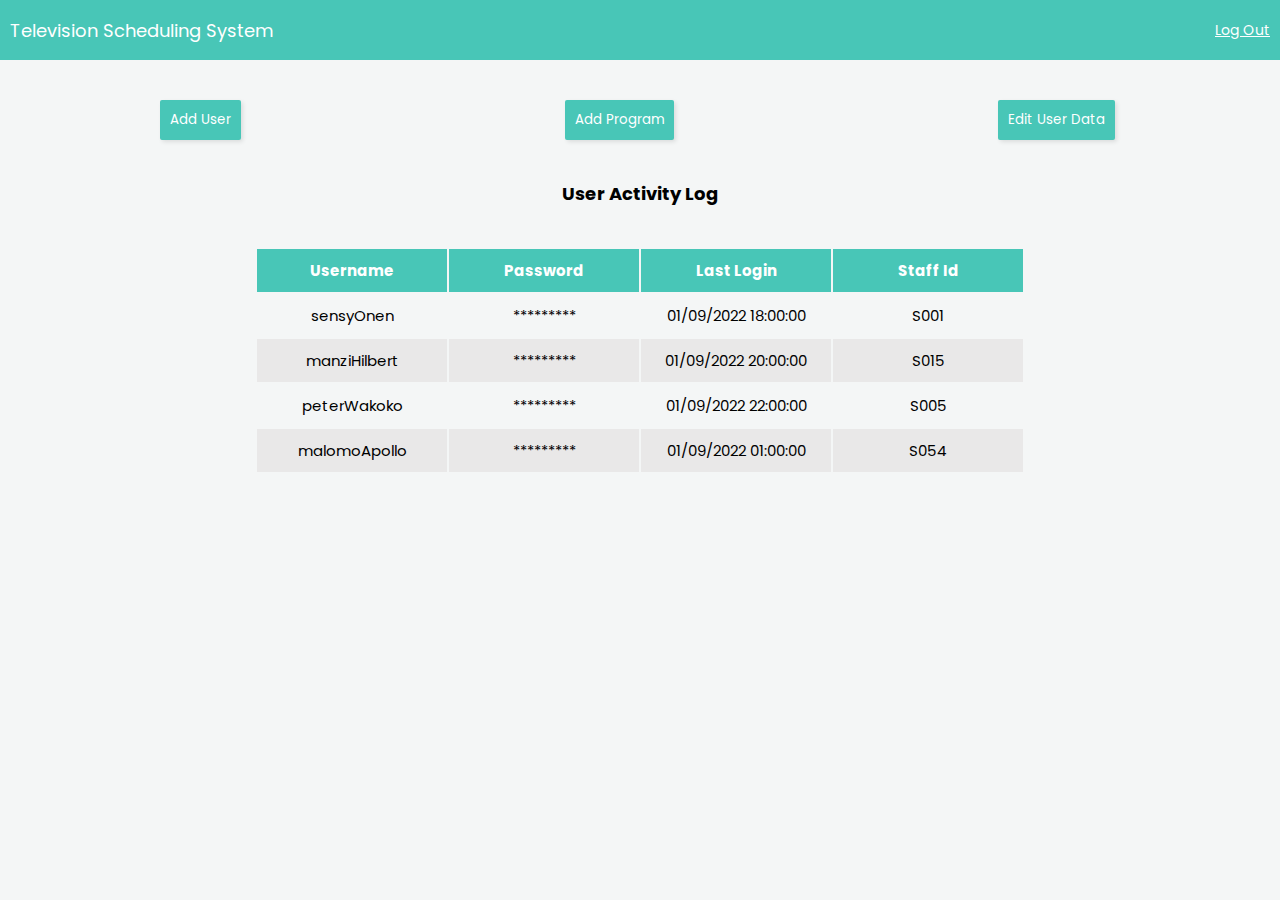
<file: index.html>
<!DOCTYPE html>
<html lang="en">
<head>
    <meta charset="UTF-8">
    <meta http-equiv="X-UA-Compatible" content="IE=edge">
    <meta name="viewport" content="width=device-width, initial-scale=1.0">
    <title>Admin Home Page</title>
    <link href="https://fonts.googleapis.com/css2?family=Poppins:wght@200;400&display=swap" rel="stylesheet">
    <link rel="stylesheet" href="https://cdnjs.cloudflare.com/ajax/libs/font-awesome/6.2.0/css/all.min.css" integrity="sha512-xh6O/CkQoPOWDdYTDqeRdPCVd1SpvCA9XXcUnZS2FmJNp1coAFzvtCN9BmamE+4aHK8yyUHUSCcJHgXloTyT2A==" crossorigin="anonymous" referrerpolicy="no-referrer" />
    <link rel="stylesheet" href="./assets/css/adminIndex.css">
</head>
<body>
    <header>
        <div class="tv_system">Television Scheduling System</div> 
        <div class="logout"><a href="./app/staffLogin.html"><i class="fa-solid fa-arrow-right-from-bracket"></i>Log Out</a></div> 
</header>

<div class="container-1">
    <button type="button">Add User</button>
    <button type="button" id="button2">Add Program</button>
    <button type="button" id="button3">Edit User Data</button>
</div>


<h3>User Activity Log</h3>

<div class="container-2">
    <table>
        <thead>
          <tr class="headings">
            <th>Username</th>
            <th>Password</th>
            <th>Last Login</th>
            <th>Staff Id</th>
    
          </tr>
        </thead>
        <tbody>
          <tr>
            <td  align="center">sensyOnen</td>
            <td  align="center">*********</td>
            <td  align="center">01/09/2022 18:00:00</td>
            <td  align="center">S001</td>
          </tr>
          <tr>
            <td align="center">manziHilbert</td>
            <td align="center">*********</td>
            <td align="center">01/09/2022 20:00:00</td>
            <td align="center">S015</td>
          </tr>
          <tr>
            <td align="center">peterWakoko</td>
            <td align="center">*********</td>
            <td align="center">01/09/2022 22:00:00</td>
            <td align="center">S005</td>
          </tr>
          <tr>
            <td align="center">malomoApollo</td>
            <td align="center">*********</td>
            <td align="center">01/09/2022 01:00:00</td>
            <td align="center">S054</td>
          </tr>
        <div>
        </div>
        </tbody>
      </table>
</div>
</body>
</html>
</file>
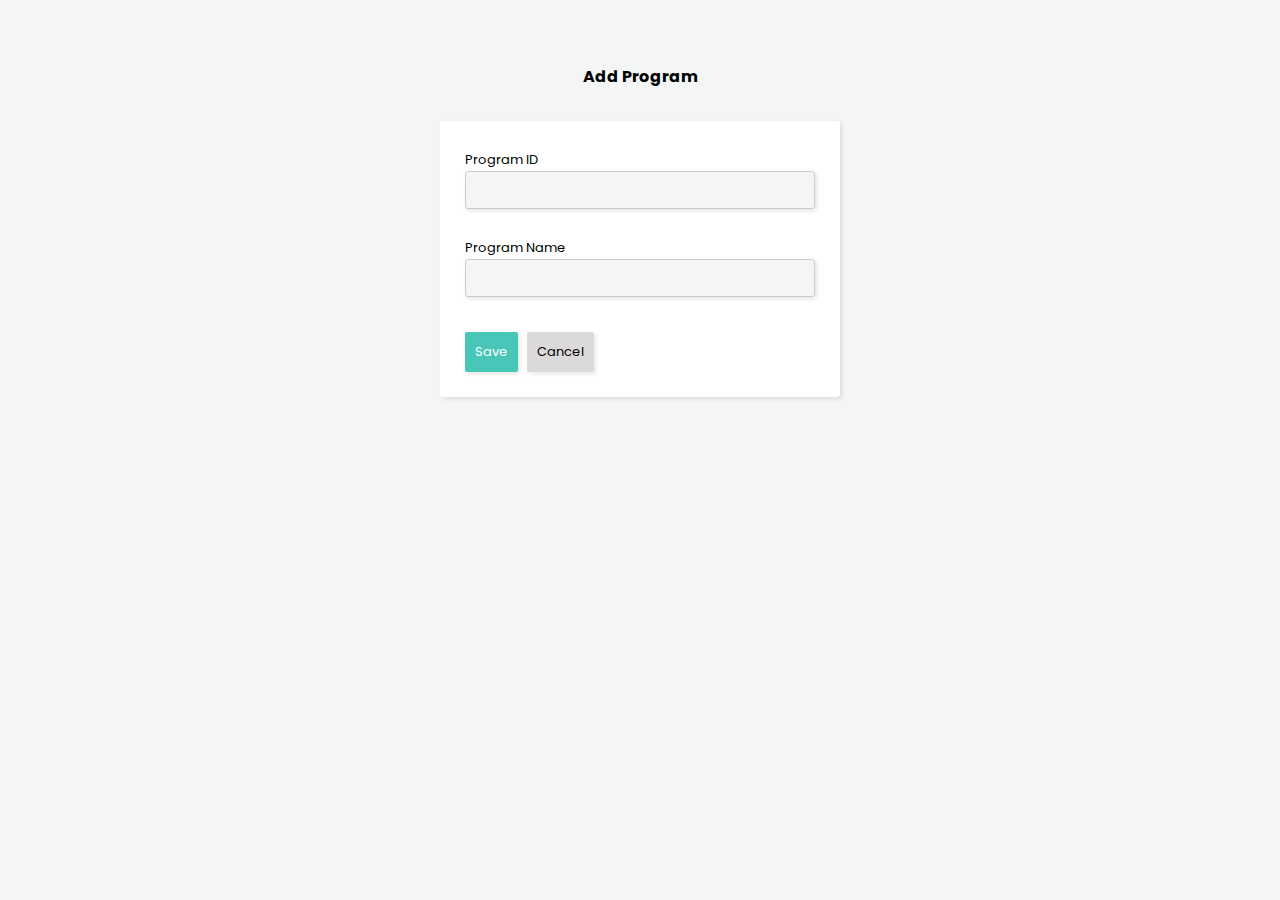
<file: app/addProgram.html>
<!DOCTYPE html>
<html lang="en">
<head>
    <meta charset="UTF-8">
    <meta http-equiv="X-UA-Compatible" content="IE=edge">
    <meta name="viewport" content="width=device-width, initial-scale=1.0">
    <title>Add Program</title>
    <link href="https://fonts.googleapis.com/css2?family=Poppins:wght@200;400&display=swap" rel="stylesheet">
    <link rel="stylesheet" href="https://cdnjs.cloudflare.com/ajax/libs/font-awesome/6.2.0/css/all.min.css" integrity="sha512-xh6O/CkQoPOWDdYTDqeRdPCVd1SpvCA9XXcUnZS2FmJNp1coAFzvtCN9BmamE+4aHK8yyUHUSCcJHgXloTyT2A==" crossorigin="anonymous" referrerpolicy="no-referrer" />
    <link rel="stylesheet" href="../assets/css/addProgram.css">
</head>
<body>
    <header>
        <div class="addProgram">Add Program</div>
    </header>

    <div class="container">
        <form>
            <!-- /**
            *! Program ID input here
            **/-->

            <label for="progId">Program ID</label><br>
            <input type="text" id="progId" onkeyup="validateProgramId()">
            <span id="programId_error"></span>
            <br><br>

             <!-- /**
            *! Program Name input here
            **/-->
            <label for="progName">Program Name</label>
            <input type="text" id="progName" onkeyup="validateProgramName()">
            <span id="programName_error"></span>
            <br><br>

             <!-- /**
            *! Save button here
            **/-->
            <input class="btn-save" type="submit" value="Save" onclick="return validateSave()" >

             <!-- /**
            *! Cancel button input here
            **/-->
            <input class="btn-cancel" id="cancel" type="submit" value="Cancel">
            <br>
            <span id="save_error"></span>
        </form>
    </div>
    <script type="text/javascript" src="../script.js"></script>
</body>
</html>
</file>
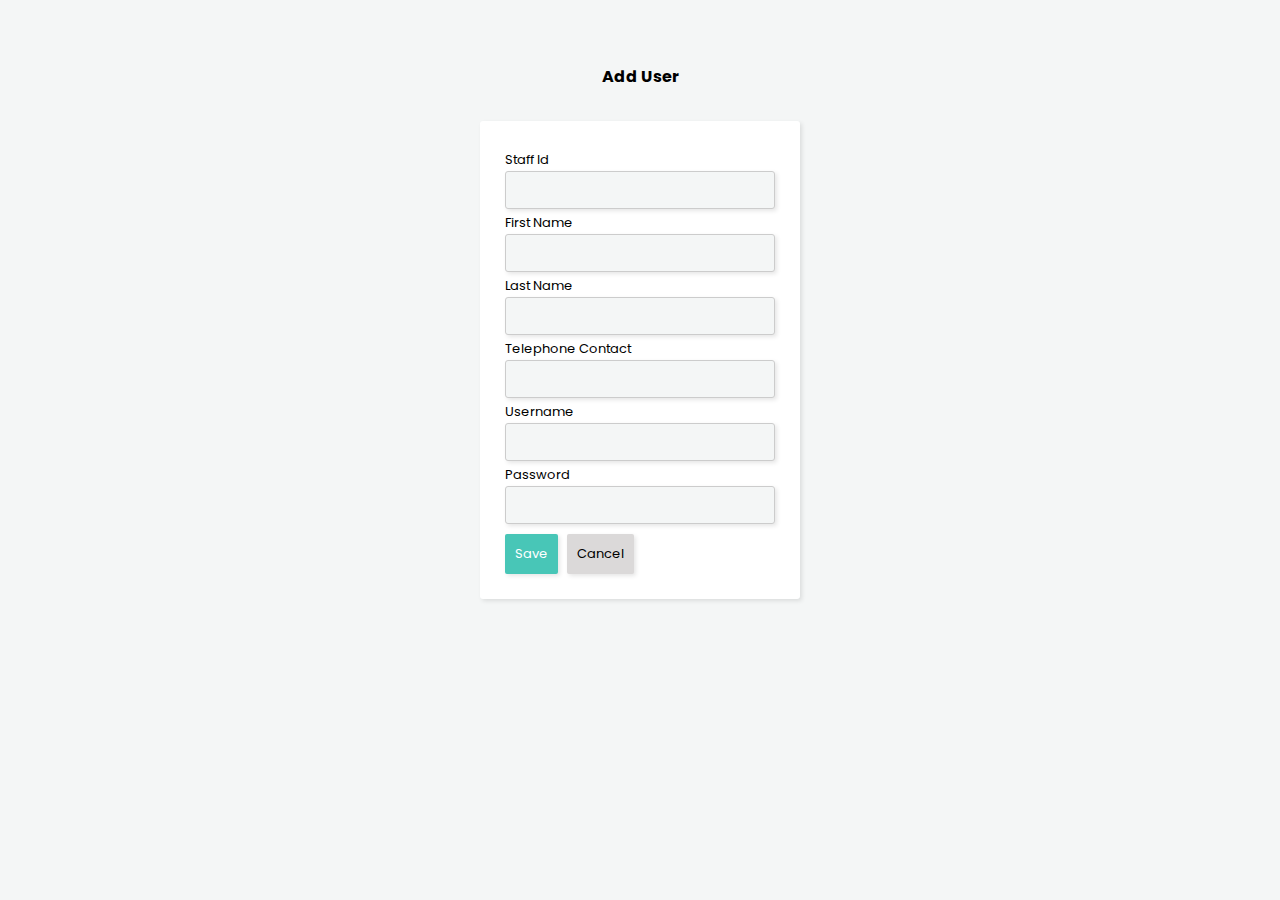
<file: app/addUser.html>
<!DOCTYPE html>
<html lang="en">
<head>
    <meta charset="UTF-8">
    <meta http-equiv="X-UA-Compatible" content="IE=edge">
    <meta name="viewport" content="width=device-width, initial-scale=1.0">
    <link href="https://fonts.googleapis.com/css2?family=Poppins:wght@200;400&display=swap" rel="stylesheet">
    <link rel="stylesheet" href="https://cdnjs.cloudflare.com/ajax/libs/font-awesome/6.2.0/css/all.min.css" integrity="sha512-xh6O/CkQoPOWDdYTDqeRdPCVd1SpvCA9XXcUnZS2FmJNp1coAFzvtCN9BmamE+4aHK8yyUHUSCcJHgXloTyT2A==" crossorigin="anonymous" referrerpolicy="no-referrer" />
    <link rel="stylesheet" href="../assets/css/addUser.css">
    <title>Add User</title>
</head>
<body>
    <header>
        <div class="addUser">Add User</div>
    </header>
    
    <div class="container">
        <form>
            <!-- /**
            *!staffId input here
            **/ -->

            <label for="staffId">Staff Id</label><br>
            <input type="text" id="staffId" onkeyup="validateStaffId()">
            <span id="staffId-error"></span>
            <br>

            <!-- /**
            *!FirstName input here
            **/ -->

            <label for="fName">First Name</label><br>
            <input type="text" id="fName" onkeyup="validate_firstname()">
            <span id="fName-error"></span>
            <br>

            <!-- /**
            *!LastName input here
            **/ -->

            <label for="lName">Last Name</label><br>
            <input type="text" id="lName" onkeyup="validate_lastname()">
            <span id="lName-error"></span>
            <br>

            <!-- /**
            *!Telephone contact input here
            **/ -->

            <label for="phone">Telephone Contact</label><br>
            <input type="tel" id="phone" onkeyup="validate_phone()">
            <span id="phone-error"></span>
            <br>

            <!-- /**
            *!UserName input here
            **/ -->
            <label for="username">Username</label><br>
            <input type="text" id="username" onkeyup="validate_username()">
            <span id="username-error"></span>
            <br>

            <!-- /**
            *!Password input here
            **/ -->
            <label for="password">Password</label><br>
            <input type="password" id="password" onkeyup="validate_password()">
            <span id="password-error"></span>
            <br>
            
            <!-- /**
            *!Save button here
            **/ -->
            <input class="btn-save" type="submit" value="Save" onclick="return validate_save()">
           
            <!-- /**
            *!Cancel button here
            **/ -->
            <input class="btn-cancel" id="cancel" type="submit" value="Cancel">
             <span id="save-error"></span>

        </form>
    </div>
    <script type="text/javascript" src="../script.js"></script>
</body>
</html>
</file>
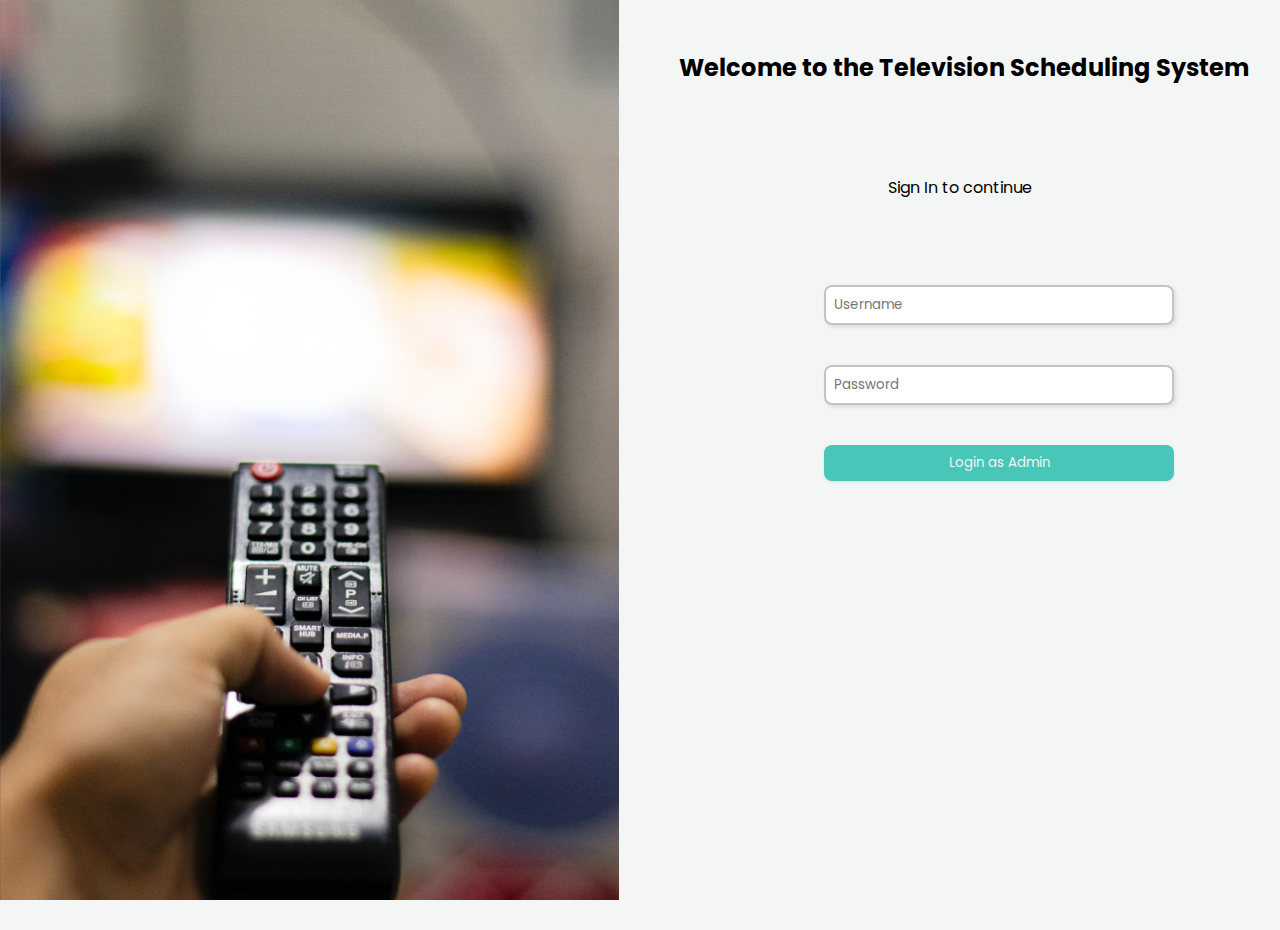
<file: app/adminLogin.html>
<!DOCTYPE html>
<html lang="en">
<head>
    <meta charset="UTF-8">
    <meta http-equiv="X-UA-Compatible" content="IE=edge">
    <meta name="viewport" content="width=device-width, initial-scale=1.0">
    <link href="https://fonts.googleapis.com/css2?family=Poppins:wght@200;400&display=swap" rel="stylesheet">
    <link rel="stylesheet" href="https://cdnjs.cloudflare.com/ajax/libs/font-awesome/6.2.0/css/all.min.css" integrity="sha512-xh6O/CkQoPOWDdYTDqeRdPCVd1SpvCA9XXcUnZS2FmJNp1coAFzvtCN9BmamE+4aHK8yyUHUSCcJHgXloTyT2A==" crossorigin="anonymous" referrerpolicy="no-referrer" />
    <link rel="stylesheet" href="../assets/css/staffAdminLogin.css">
    <title>Admin Login</title>

</head>
<body>
    <div class="container">
        <div class="left-image"></div>
        <div class="right">
                <h2>Welcome to the Television Scheduling System</h2>
                <h4>Sign In to continue</h4>
                <form>
                    <input  type="text" placeholder="Username" id="username" onkeyup="validateUsername()">
                    <div id="username-error"></div>
                    <br>
                    <input type="password" placeholder="Password" id="password" onkeyup="validatePassword()">
                    <div id="password-error"></div>
                    <br>
                    <input type="submit" value="Login as Admin" onclick=" return validateLogin()">
                    <div id="login-error"></div>
                </form>
        </div>
    </div>
    <script type="text/javascript" src="../script.js"></script>
</body>
</html>
</file>
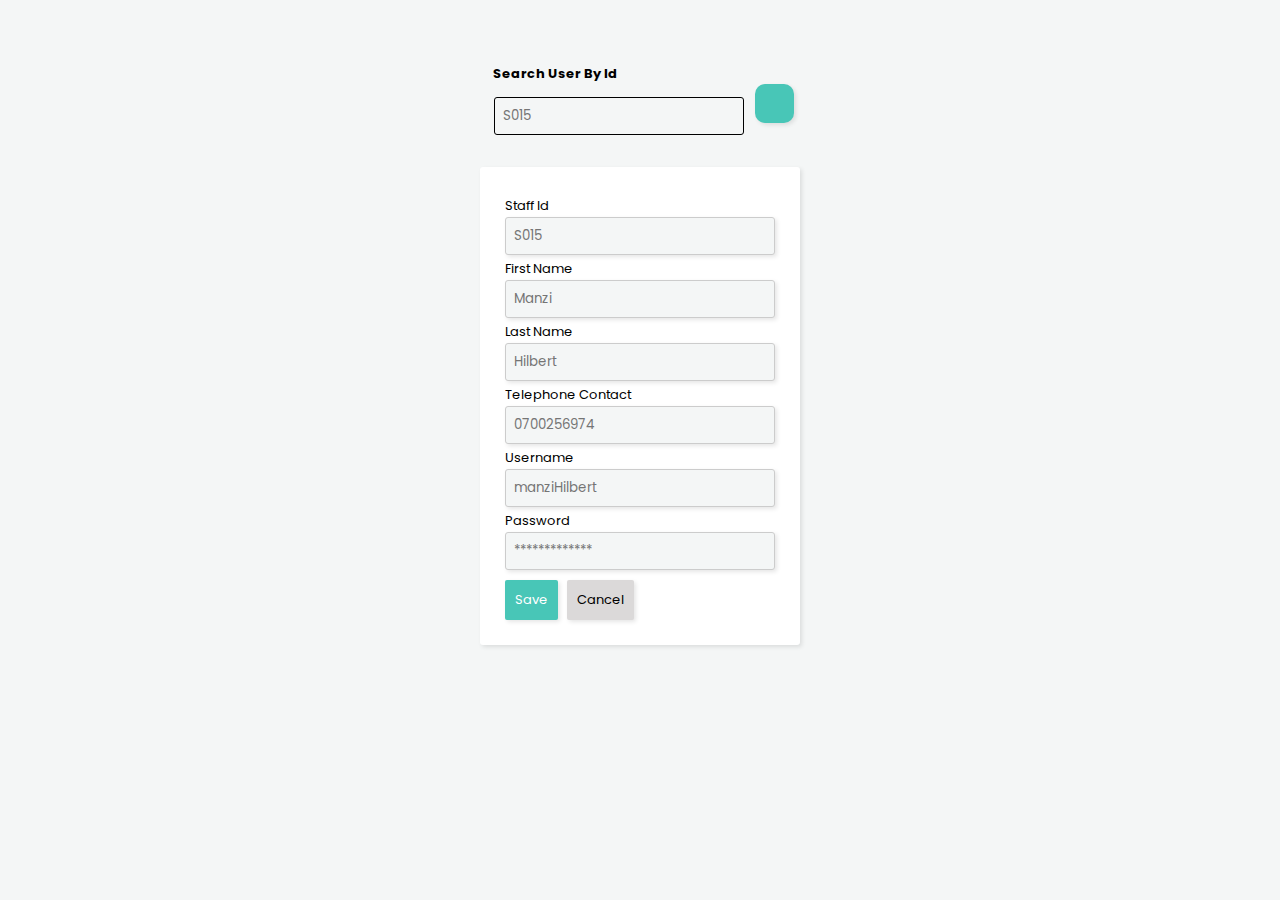
<file: app/editUser.html>
<!DOCTYPE html>
<html lang="en">
<head>
    <meta charset="UTF-8">
    <meta http-equiv="X-UA-Compatible" content="IE=edge">
    <meta name="viewport" content="width=device-width, initial-scale=1.0">
    <link href="https://fonts.googleapis.com/css2?family=Poppins:wght@200;400&display=swap" rel="stylesheet">
    <link rel="stylesheet" href="https://cdnjs.cloudflare.com/ajax/libs/font-awesome/6.2.0/css/all.min.css" integrity="sha512-xh6O/CkQoPOWDdYTDqeRdPCVd1SpvCA9XXcUnZS2FmJNp1coAFzvtCN9BmamE+4aHK8yyUHUSCcJHgXloTyT2A==" crossorigin="anonymous" referrerpolicy="no-referrer" />
    <link rel="stylesheet" href="../assets/css/editUser.css">
    <title>Edit User</title>
</head>
<body>
    <header>
        <form method="post" action="">
        <div class="search"> &nbsp;   Search User By Id</div>
        <input class="searchBar" placeholder="S015">
        <button><div><i class="fa-solid fa-magnifying-glass"></i></div></button>
    </header>
        </form>
        
    
    <div class="container">
        <form>
            
            <label for="staffId">Staff Id</label><br>
            <input type="text" placeholder="S015" id="staffId" onkeyup="validateStaffId()">
            <span id="staffId-error"></span>

            <br>

            <label for="fName">First Name</label><br>
            <input type="text" placeholder="Manzi" id="fName" onkeyup="validate_firstname()">
            <span id="fName-error"></span>
            <br>

            <label for="lName">Last Name</label><br>
            <input type="text" placeholder="Hilbert" id="lName" onkeyup="validate_lastname()">
            <span id="lName-error"></span>
            <br>

            <label for="phone">Telephone Contact</label><br>
            <input type="tel" placeholder="0700256974" id="phone" onkeyup="validate_phone()">
            <span id="phone-error"></span>
            <br>

            <label for="username">Username</label><br>
            <input type="text" placeholder="manziHilbert" id="username" onkeyup="validate_username()">
            <span id="username-error"></span>
            <br>

            <label for="password">Password</label><br>
            <input type="password" placeholder="*************" id="password" onkeyup="validate_password()">
            <span id="password-error"></span>
            <br>

            <input class="btn-save" type="submit" value="Save" onclick="return validate_save()">

            <input class="btn-cancel" id="cancel" type="submit" value="Cancel">
            <div id="save-error"></div>

        </form>
    </div>
    <script type="text/javascript" src="../script.js"></script>
</body>
</html>
</file>
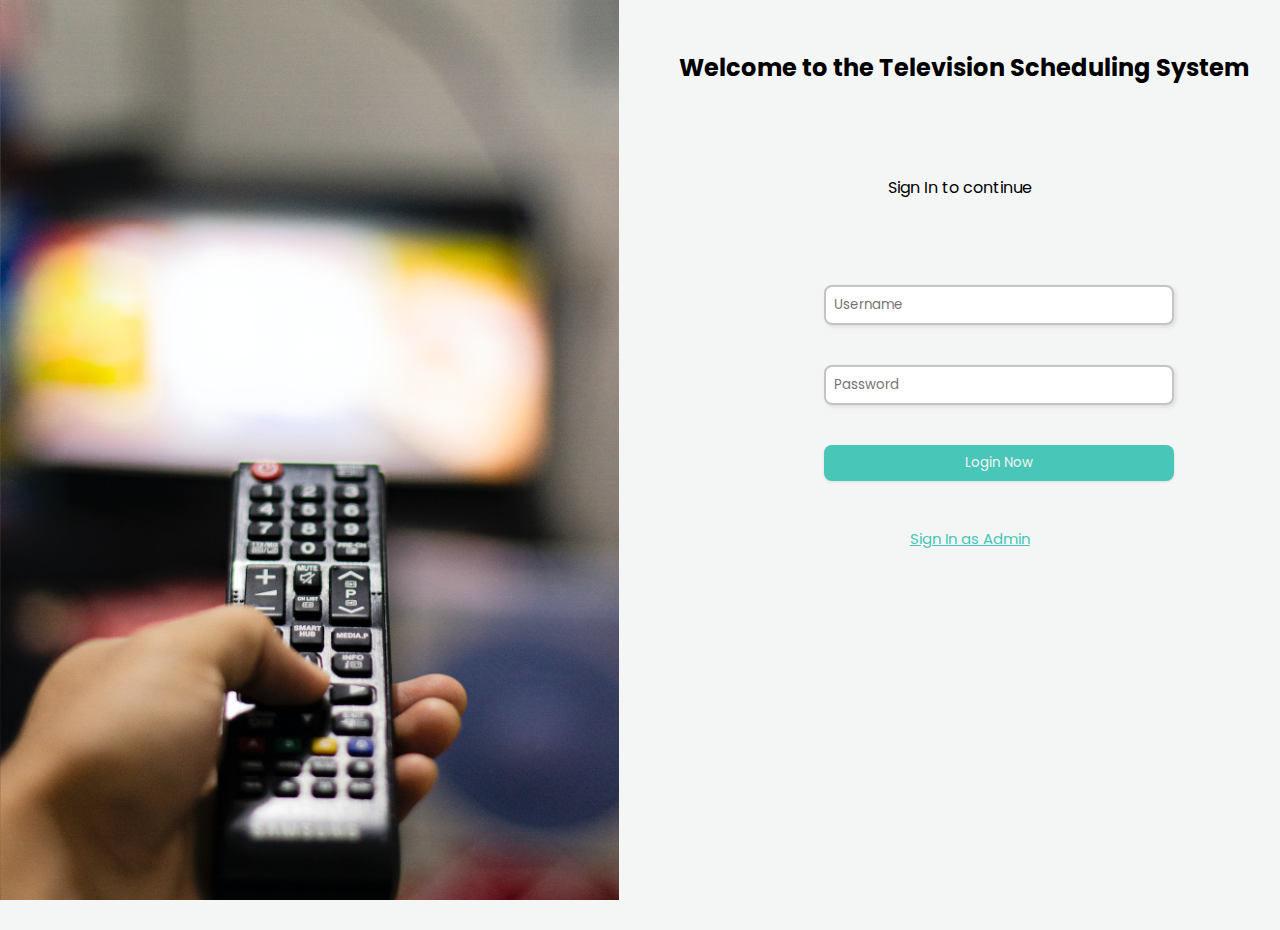
<file: app/staffLogin.html>
<!DOCTYPE html>
<html lang="en">
<head>
    <meta charset="UTF-8">
    <meta http-equiv="X-UA-Compatible" content="IE=edge">
    <meta name="viewport" content="width=device-width, initial-scale=1.0">
    <link href="https://fonts.googleapis.com/css2?family=Poppins:wght@200;400&display=swap" rel="stylesheet">
    <link rel="stylesheet" href="https://cdnjs.cloudflare.com/ajax/libs/font-awesome/6.2.0/css/all.min.css" integrity="sha512-xh6O/CkQoPOWDdYTDqeRdPCVd1SpvCA9XXcUnZS2FmJNp1coAFzvtCN9BmamE+4aHK8yyUHUSCcJHgXloTyT2A==" crossorigin="anonymous" referrerpolicy="no-referrer" />
    <link rel="stylesheet" href="../assets/css/staffAdminLogin.css">
    <title>Staff Login</title>
</head>
<body>
<div class="container">

    <div class="left-image"></div>

    <div class="right">
            <h2>Welcome to the Television Scheduling System</h2>
            <h4>Sign In to continue</h4>
            <form>

                <input  type="text" placeholder="Username" id="username"  onkeyup="validateUsername()">
                <div id="username-error"></div>
                <br>

                <input type="password" placeholder="Password" id="password" onkeyup="validatePassword()">
                <div id="password-error"></div>
                <br>

                <input type="submit" value="Login Now" onclick="return validateLogin()">
                <div id="login-error"></div>

            </form>

            <div class="sign-in"><a href="adminLogin.html">Sign In as Admin</a></div> 
    </div>
</div>
<script type="text/javascript" src="../script.js"></script>
</body>
</html>
</file>
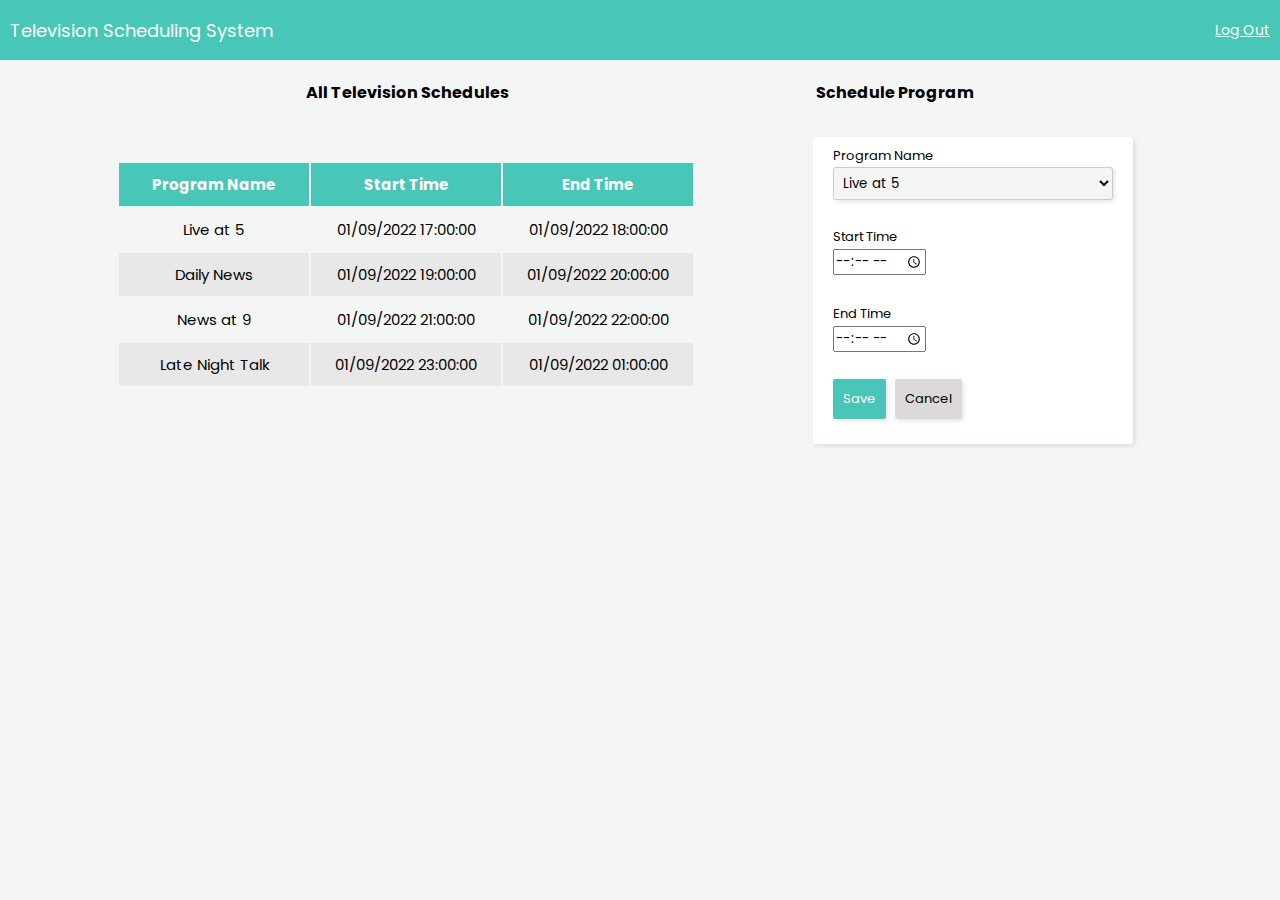
<file: app/userIndex.html>
<!DOCTYPE html>
<html lang="en">
<head>
    <meta charset="UTF-8">
    <meta http-equiv="X-UA-Compatible" content="IE=edge">
    <meta name="viewport" content="width=device-width, initial-scale=1.0">
    <title>Staff Home Page</title>
    <link href="https://fonts.googleapis.com/css2?family=Poppins:wght@200;400&display=swap" rel="stylesheet">
    <link rel="stylesheet" href="https://cdnjs.cloudflare.com/ajax/libs/font-awesome/6.2.0/css/all.min.css" integrity="sha512-xh6O/CkQoPOWDdYTDqeRdPCVd1SpvCA9XXcUnZS2FmJNp1coAFzvtCN9BmamE+4aHK8yyUHUSCcJHgXloTyT2A==" crossorigin="anonymous" referrerpolicy="no-referrer" />
    <link rel="stylesheet" href="../assets/css/userIndex.css">
</head>
<body>
    <header>
            <div class="tv_system">Television Scheduling System</div> 
            <div class="logout"><a href="staffLogin.html"><i class="fa-solid fa-arrow-right-from-bracket"></i>Log Out</a></div> 
    </header>

    <div class="container-1">
        <div></div>
        <div>All Television Schedules</div> 
        <div>Schedule Program</div>
        <div></div>
    </div>
    
<div class="container-2">
    <div class="scheduleTable">
        <table>
            <thead>
              <tr class="headings">
                <th>Program Name</th>
                <th>Start Time</th>
                <th>End Time</th>
        
              </tr>
            </thead>
            <tbody>
              <tr>
                <td align="center">Live at 5</td>
                <td align="center">01/09/2022 17:00:00</td>
                <td align="center">01/09/2022 18:00:00</td>
              </tr>
              <tr>
                <td align="center">Daily News</td>
                <td align="center">01/09/2022 19:00:00</td>
                <td align="center">01/09/2022 20:00:00</td>
              </tr>
              <tr>
                <td align="center">News at 9</td>
                <td align="center">01/09/2022 21:00:00</td>
                <td align="center">01/09/2022 22:00:00</td>
              </tr>
              <tr>
                <td align="center">Late Night Talk</td>
                <td align="center">01/09/2022 23:00:00</td>
                <td align="center">01/09/2022 01:00:00</td>
              </tr>
            <div>
            </div>
            </tbody>
          </table>
    </div>


      <div class="scheduleForm">
        <form>
          <label>Program Name</label><br>
          <select class="dropdown">
              <option value="Live at 5">Live at 5</option>
              <option>Daily News</option>
              <option>News at 9</option>
              <option>Late Night Talk</option>
            </select><br>
          <label>Start Time</label><br>
          <input type="time">
          <br>
          <br>
          <label>End Time</label><br>
          <input type="time">
          <br>
      
          <br>
          <input class="btn-save" type="submit" value="Save">
          <input class="btn-cancel" id="cancelButtonIndex" type="submit" value="Cancel">
      </form>
      </div>
</div>
</body>
</html>
</file>
<file: assets/css/adminIndex.css>
@import url('https://fonts.googleapis.com/css2?family=Poppins:wght@200;400&display=swap');

html{
    box-sizing: border-box;
}

*,*::before,*::after{
    box-sizing: inherit;
}

*{
    margin: 0;
    padding: 0;
    font-family: 'Poppins', sans-serif;
    /*border: 1px solid red;*/
}

body{
    background: #f4f6f6;
}


header{
    display: flex;
    height: 60px;
    background: #48C6B7;
    justify-content: space-between;
    color: #fff;
    align-items: center;
    padding-left: 10px;
    padding-right: 10px;
}

header .tv_system{
font-size: 18px;
}

header .logout{
    font-size: 14px;
}

header .logout i{
    margin-right: 2px;
}

header .logout a{
    color: #fff;
}

.container-1{
    display: flex;
    justify-content: space-around;
    margin-top: 40px;
}

h3{
    text-align: center;
    margin-top: 40px;
    font-size: 18px;
}

.container-2{
    display: flex;
    align-items: center;
    justify-content: center;
    margin-top: 40px;
}

.container-2 table tr th,td{
    padding: 10px;
    font-size: 15px;
    width: 190px;
    }

    .container-2 table .headings{
        background: #48C6B7;
        color: #fff;
        font-weight: 100;
        font-size: 19px;
    }
    
    .container-2 table tbody tr:nth-child(even){
        background: rgb(233, 232, 232);
    }
    
    .container-1 button[type="button"]{
    padding: 10px;
    background: #48C6B7;
    color: #fff;
    box-shadow: 2px 2px 4px rgba(0, 0, 0, 0.1);
    border: none;
    outline: none;
    margin-right: 5px;
    border-radius: 2px;
    cursor: pointer;
    transition: .2s ease-in;
    }

    .container-1 button[type="button"]:hover{
        color: #fff;
        background: #4cd4c4;
        opacity: 0.8;
    
    }
</file>
<file: assets/css/addProgram.css>
@import url('https://fonts.googleapis.com/css2?family=Poppins:wght@200;400&display=swap');

html{
    box-sizing: border-box;
}

*,*::before,*::after{
    box-sizing: inherit;
}

*{
    margin: 0;
    padding: 0;
    font-family: 'Poppins', sans-serif;
}

body{
    margin-top: 5%;
    background: #f4f6f6;
}

header{
    display: flex;
    justify-content: center;
    align-items: center;
}

.addProgram{
font-weight: bold;
}

.container{
    display: flex;
    justify-content: center;
    align-items: center;
}

.container form{
    position: relative;
    margin-top: 2rem;
    background: #fff;
    border-radius: 3px;
    padding: 25px;
    box-shadow: 2px 2px 4px rgba(0, 0, 0,0.1);
    max-width: 400px;
    border: none;
    outline: none;
}

.container form #programId_error{
    position: absolute;
    right: 30px;
    top: 64px;
    color: red;
    font-size: 11px;
}

.container form #programName_error{
    position: absolute;
    right: 30px;
    top: 149px;
    color: red;
    font-size: 11px;
}

.container form #save_error{
    position: absolute;
    left: 27px;
    bottom: 10px;
    color: red;
    font-size: 11px;
}

form span i{
    color: seagreen;
    font-size: 15px;
}

.container form input[type=text]{
    background: #f4f6f6;
    padding: 8px;
    border-radius: 3px;
    border: 1px solid #ccc;
    width: 100%;
    box-shadow: 2px 2px 4px rgba(0, 0, 0, 0.1);
}

.container form input[type=text]:focus{
border: 1px solid #48C6B7;
}

.container form .btn-save{
    background: #48C6B7;
    color: #fff;
    box-shadow: 2px 2px 4px rgba(0, 0, 0, 0.1);
    border: none;
    outline: none;
    margin-right: 5px;
    padding: 10px;
    border-radius: 2px;
    font-size: 13px;
    transition: all .2s ease-in;
    margin-top: 10px;
}

.container form .btn-cancel{
    background: rgb(219, 217, 217);
    color: #000;
    box-shadow: 2px 2px 4px rgba(0, 0, 0, 0.1);
    border: none;
    outline: none;
    margin-right: 5px;
    padding: 10px;
    border-radius: 2px;
    font-size: 13px;
    transition: all .2s ease-in;
    margin-top: 10px;
}

.container form .btn-save:hover{
    cursor: pointer;
    color: #fff;
    background: #4cd4c4;
    opacity: 0.8;

}

.container form .btn-cancel:hover{
    cursor: pointer;
    color: #fff;
    background: rgb(233, 232, 232);
    color: #000;
    opacity: 0.8;
}

.container form label{
    font-size: 13px;
}
</file>
<file: assets/css/addUser.css>
@import url('https://fonts.googleapis.com/css2?family=Poppins:wght@200;400&display=swap');

html{
    box-sizing: border-box;
}

*,*::before,*::after{
    box-sizing: inherit;
}

*{
    margin: 0;
    padding: 0;
    font-family: 'Poppins', sans-serif;
}

body{
    margin-top: 5%;
    background: #f4f6f6;
}

header{
    display: flex;
    justify-content: center;
    align-items: center;
}

.addUser{
    font-weight: bold;
    }

.container{
    display: flex;
    justify-content: center;
    align-items: center;
}

.container form{
    position: relative;
    margin-top: 2rem;
    background: #fff;
    border-radius: 3px;
    padding: 25px;
    box-shadow: 2px 2px 4px rgba(0, 0, 0, 0.1);
    width: 320px;
    border: none;
    outline: none;
}

.container form span{
position: absolute;
color: red;
font-size: 11px;
right: 30px;
}

.container form span  i{
    color: seagreen;
    font-size: 15px;
}

#staffId-error{
position: absolute;
top: 62px;
}

#fName-error{
    position: absolute;
    top: 123px;
}

#lName-error{
    position: absolute;
    top: 186px;
}

#phone-error{
    position: absolute;
    top: 249px;
}

#username-error{
    position: absolute;
    bottom: 148px;
}

#password-error{
    position: absolute;
    bottom: 85px;
}

#save-error{
    position: absolute;
    color: red;
    font-size: 11px;
    left: 27px;
    bottom: 9px;

}



.container form input[type=text],input[type=password],input[type=tel]{
    background: #f4f6f6;
    padding: 8px;
    border-radius: 3px;
    border: 1px solid #ccc;
    width: 100%;
    box-shadow: 2px 2px 4px rgba(0, 0, 0, 0.1);

}


.container form input[type=tel]:focus{
    border: 1px solid #48C6B7;
        }
        .container form input[type=text]:focus{
            border: 1px solid #48C6B7;
    
        }
        .container form input[type=password]:focus{
            border: 1px solid #48C6B7;
    
        }

.container form .btn-save{
    background: #48C6B7;
    color: #fff;
    box-shadow: 2px 2px 4px rgba(0, 0, 0, 0.1);
    border: none;
    outline: none;
    margin-right: 5px;
    padding: 10px;
    border-radius: 2px;
    font-size: 13px;
    margin-top: 10px;
    transition: all .2s ease-in;

}



.container form .btn-cancel{
    background: rgb(219, 217, 217);
    color: #000;
    box-shadow: 2px 2px 4px rgba(0, 0, 0, 0.1);
    border: none;
    outline: none;
    margin-right: 5px;
    padding: 10px;
    border-radius: 2px;
    font-size: 13px;
    margin-top: 10px;
    transition: all .2s ease-in;
}

.container form .btn-save:hover{
    cursor: pointer;
    color: #fff;
    background: #4cd4c4;
    opacity: 0.8;
}

.container form .btn-cancel:hover{
    cursor: pointer;
    color: #fff;
    background: rgb(233, 232, 232);
    color: #000;
    opacity: o.8;
}

.container form label{
    font-size: 13px;
}
</file>
<file: assets/css/staffAdminLogin.css>
@import url('https://fonts.googleapis.com/css2?family=Poppins:wght@200;400&display=swap');
/**
*!changing default styles of browser
**/

html{
    box-sizing: border-box;
}

*,*::before,*::after{
    box-sizing: inherit;
}

*{
    margin: 0;
    padding: 0;
    font-family: 'Poppins', sans-serif;
/*border: 1px solid red;*/
}

body{
    background: #f4f6f6;
    overflow-y: hidden;
}

.container{
    display: flex;
}
/**
*! styles for the image
**/
.container .left-image{
    background-image: url(../images/remote.jpg);
    width: 50%;
    height: 100vh;
    background-size: cover;
    background-position: center;
}
/**
*!style for the right container
**/
.right{
    margin-left: 40px;
    margin-top: 30px;
    white-space: nowrap;
    width: 50%;
    height: 100vh;
    padding: 20px;
    /*border: 1px solid blue;*/
}

h4{
    margin-top: 90px;
    text-align: center;
    margin-right: 20px;
    font-weight: 400;
}

/**
*!styles for the form
**/

.container form{
    position: relative;
    margin-top: 20px;
    border-radius: 3px;
    padding: 25px;
    max-width: 400px;
    margin-left: 120px;
}

.right input{
    /*margin-left: 130px;*/
    padding: 8px;
    border-radius: 8px;
    border: 2px solid #c4c4c4;
    box-shadow: 2px 2px 4px rgba(0, 0, 0, 0.1);
    margin-top: 40px;
    width: 100%;
}

.right form input[type=text]:focus{
    border: 2px solid #48C6B7;
}

.right form input[type=password]:focus{
    border: 2px solid #48C6B7;
}
.right input[type=submit]{
    background: #48C6B7;
    color: rgb(245, 243, 243);
    border: none;
    cursor: pointer;
    box-shadow: 0 1px 3px rgba(0,0,0,0.1 );
    transition: .2s ease-in;
}

.right input[type=submit]:hover{
    color: #fff;
    background: #4cd4c4;
    opacity: 0.8;

}

.right form #login-error {
    position: absolute;
    color: red;
    font-size: 11px;
    left: 31px;
}
.right form #username-error{
position: absolute;
right: 30px;
top: 75px;
color: red;
    font-size: 11px;
}

.right form #password-error{
    position: absolute;
    right: 30px;
    bottom: 110px;
    color: red;
    font-size: 11px;
    }

.right form div i{
    color: seagreen;
    font-size: 15px;
}

.right a{
    color: #48C6B7;
    font-size: 15px;
    transition: all .2s ease-in;

}

.right a:hover{
    color: #4de9d7;

}

.sign-in{
    text-align: center;
    margin-top: 20px;
    margin-left: 0px;

}

@media (max-width:768px) {

    body{
        overflow:auto;
    }

.container{
    flex-direction: column;
}

.container .left-image{
    background-image: url(../images/remote.jpg);
    width: 100%;
    height: 80vh;
    background-size: cover;
    background-position: center;
}


.right{
    width: 100%;
    height: 70vh;
    margin-left: 0px;
}

h2{
    font-size: medium;
    text-align: center;
    margin-left: 0;
}

h4{
    margin-top: 50px;
    text-align: center;
    margin-right: 20px;
    font-weight: 300;
}

.right input{
    padding: 8px;
    border-radius: 3px;
    border: 1px solid #000;
    width: 100%;
    margin-top: 20px;
    align-items: center;
}

.sign-in{
    text-align: center;
    margin-top:10px;
    margin-left: -40px;
}

.container form{
    margin-top: 20px;
    border-radius: 3px;
    padding: 25px;
    max-width: 400px;
    margin-left: -2px;
}
}
</file>
<file: assets/css/editUser.css>
@import url('https://fonts.googleapis.com/css2?family=Poppins:wght@200;400&display=swap');

html{
    box-sizing: border-box;
}

*,*::before,*::after{
    box-sizing: inherit;
}

*{
    margin: 0;
    padding: 0;
    font-family: 'Poppins', sans-serif;
}

body{
    margin-top: 5%;
    background: #f4f6f6;
}

header{
    display: flex;
    justify-content: center;
    align-items: center;
}

header button{
    padding: 3px;
    width: 39px;
    height: 39px;
    background: #48C6B7;
    box-shadow: 2px 2px 4px rgba(0, 0, 0, 0.1);
    border-radius: 10px;
    border: none;
    outline: none;
    cursor: pointer;
    transition: all .2s ease-in;
}

header button:hover{
    color: #fff;
    background: #4cd4c4;
    opacity: 0.8;
}

header .searchBar{
    background: #f4f6f6;
    padding: 8px;
    border-radius: 3px;
    border: 1px solid #000;
    width: 250px;
    margin: 0 7px;
}

header button i{
color: #fff;
}

.search{
    font-weight: 700;
    font-size: 13px;
    }

    .container{
        display: flex;
        justify-content: center;
        align-items: center;
    }
    
    .container form{
        position: relative;
        margin-top: 2rem;
        background: #fff;
        border-radius: 3px;
        padding: 25px;
        box-shadow: 2px 2px 4px rgba(0, 0, 0, 0.1);
        width: 320px;
        border: none;
        outline: none;
    }

    #staffId-error{
        position: absolute;
        top: 65px;
        right: 29px;
        }
        
        #fName-error{
            position: absolute;
            top: 126px;
            right: 29px;

        }
        
        #lName-error{
            position: absolute;
            top: 184px;
            right: 29px;

        }
        
        #phone-error{
            position: absolute;
            top: 250px;
            right: 29px;

        }
        
        #username-error{
            position: absolute;
            bottom: 146px;
            right: 29px;

        }
        
        #password-error{
            position: absolute;
            bottom: 82px;
            right: 29px;


        }
        
        #save-error{
            position: absolute;
            color: red;
            font-size: 11px;
            left: 27px;
            bottom: 9px;
        
        }
    .container form span{
        color: red;
        font-size: 11px;
        }
        
        .container form span i{
            color: seagreen;
            font-size: 15px;
        }

    .container form input[type=text],input[type=password],input[type=tel]{
        background: #f4f6f6;
        padding: 8px;
        border-radius: 3px;
        border: 1px solid #ccc;
        width: 100%;
        box-shadow: 2px 2px 4px rgba(0, 0, 0, 0.1);

    }

    .container form input[type=tel]:focus{
border: 1px solid #48C6B7;
    }
    .container form input[type=text]:focus{
        border: 1px solid #48C6B7;

    }
    .container form input[type=password]:focus{
        border: 1px solid #48C6B7;

    }

    .container form .btn-save{
        background: #48C6B7;
        color: #fff;
        box-shadow: 2px 2px 4px rgba(0, 0, 0, 0.1);
        border: none;
        outline: none;
        margin-right: 5px;
        padding: 10px;
        border-radius: 2px;
        font-size: 13px;
        margin-top: 10px;
        transition: all .2s ease-in;
    }
    
    .container form .btn-cancel{
        background: rgb(219, 217, 217);
        color: #000;
        box-shadow: 2px 2px 4px rgba(0, 0, 0, 0.1);
        border: none;
        outline: none;
        margin-right: 5px;
        padding: 10px;
        border-radius: 2px;
        font-size: 13px;
        margin-top: 10px;
        transition: all .2s ease-in;
    }
    
    .container form .btn-save:hover{
        cursor: pointer;
        color: #fff;
    background: #4cd4c4;
opacity: 0.8;
    }
    
    .container form .btn-cancel:hover{
        cursor: pointer;
        color: #fff;
    background: rgb(233, 232, 232);
    color: #000;
    opacity: o.8;
    }
    
    .container form label{
        font-size: 13px;
    }
</file>
<file: assets/css/userIndex.css>
@import url('https://fonts.googleapis.com/css2?family=Poppins:wght@200;400&display=swap');

html{
    box-sizing: border-box;
}

*,*::before,*::after{
    box-sizing: inherit;
}

*{
    margin: 0;
    padding: 0;
    font-family: 'Poppins', sans-serif;
   /* border: 1px solid red;*/
}

body{
    background: #f4f6f6;
}


header{
    display: flex;
    height: 60px;
    background: #48C6B7;
    justify-content: space-between;
    color: #fff;
    align-items: center;
    padding-left: 10px;
    padding-right: 10px;
}

header .tv_system{
font-size: 18px;
}

header .logout{
    font-size: 14px;
}

header .logout i{
    margin-right: 2px;
}

header .logout a{
    color: #fff;
}
.container-1{
    display: flex;
    justify-content: space-between;
    align-items: center;
    font-weight: bold;
    margin-top: 20px;
}

.container-2{
    display: flex;
    justify-content: space-evenly;
    align-items: center;
}
.scheduleForm{
    margin-top: 2rem;
    background: #fff;
    border-radius: 3px;
    padding: 5px 20px ;
    box-shadow: 2px 2px 4px rgba(0, 0, 0, 0.1);
    width: 320px;
    border: none;
    outline: none;
    margin-right: 30px;
}

.scheduleTable tr th,td{
padding: 10px;
font-size: 15px;
width: 190px;
}

.scheduleTable .headings{
    background: #48C6B7;
    color: #fff;
    font-weight: 100;
    font-size: 19px;
}

.scheduleTable tbody tr:nth-child(even){
    background: rgb(233, 232, 232);
}

.scheduleForm .dropdown{
    background: #f4f6f6;
    padding: 5px;
    border-radius: 3px;
    border: 1px solid #ccc;
    width: 100%;
    margin-bottom: 23px;
    box-shadow: 2px 2px 4px rgba(0, 0, 0, 0.1);

}

.scheduleForm form input[type=text]{
    background: #f4f6f6;
    padding: 5px;
    border-radius: 3px;
    border: 1px solid #ccc;
    width: 100%;
    box-shadow: 2px 2px 4px rgba(0, 0, 0, 0.1);
}

.scheduleForm form input[type=text]:focus{
    border: 1px solid #48C6B7;

}

.scheduleForm label{
    font-size: 13px;
}

.scheduleForm option{
    font-size: 13px;
}

/**
*!style for buttons
**/
.btn-save{
    margin-bottom: 20px;
    background: #48C6B7;
    color: #fff;
    box-shadow: 2px 2px 4px rgba(0, 0, 0, 0.1);
    border: none;
    outline: none;
    margin-right: 5px;
    padding: 10px;
    border-radius: 2px;
    font-size: 13px;
    transition: all .2s ease-in;
    cursor: pointer;
    margin-top: 2px;
}

.btn-save:hover{
    color: #fff;
    background: #4cd4c4;
    opacity: 0.8;

}

.btn-cancel{
    background: rgb(219, 217, 217);
        color: #000;
        box-shadow: 2px 2px 4px rgba(0, 0, 0, 0.1);
        border: none;
        outline: none;
        margin-right: 5px;
        padding: 10px;
        border-radius: 2px;
        font-size: 13px;
        margin-top: 2px;
        cursor: pointer;
        transition: all .2s ease-in;
        margin-bottom: 20px;
}

.btn-cancel:hover{
    color: #fff;
    background: rgb(233, 232, 232);
    color: #000;
    opacity: 0.8;
}
</file>
